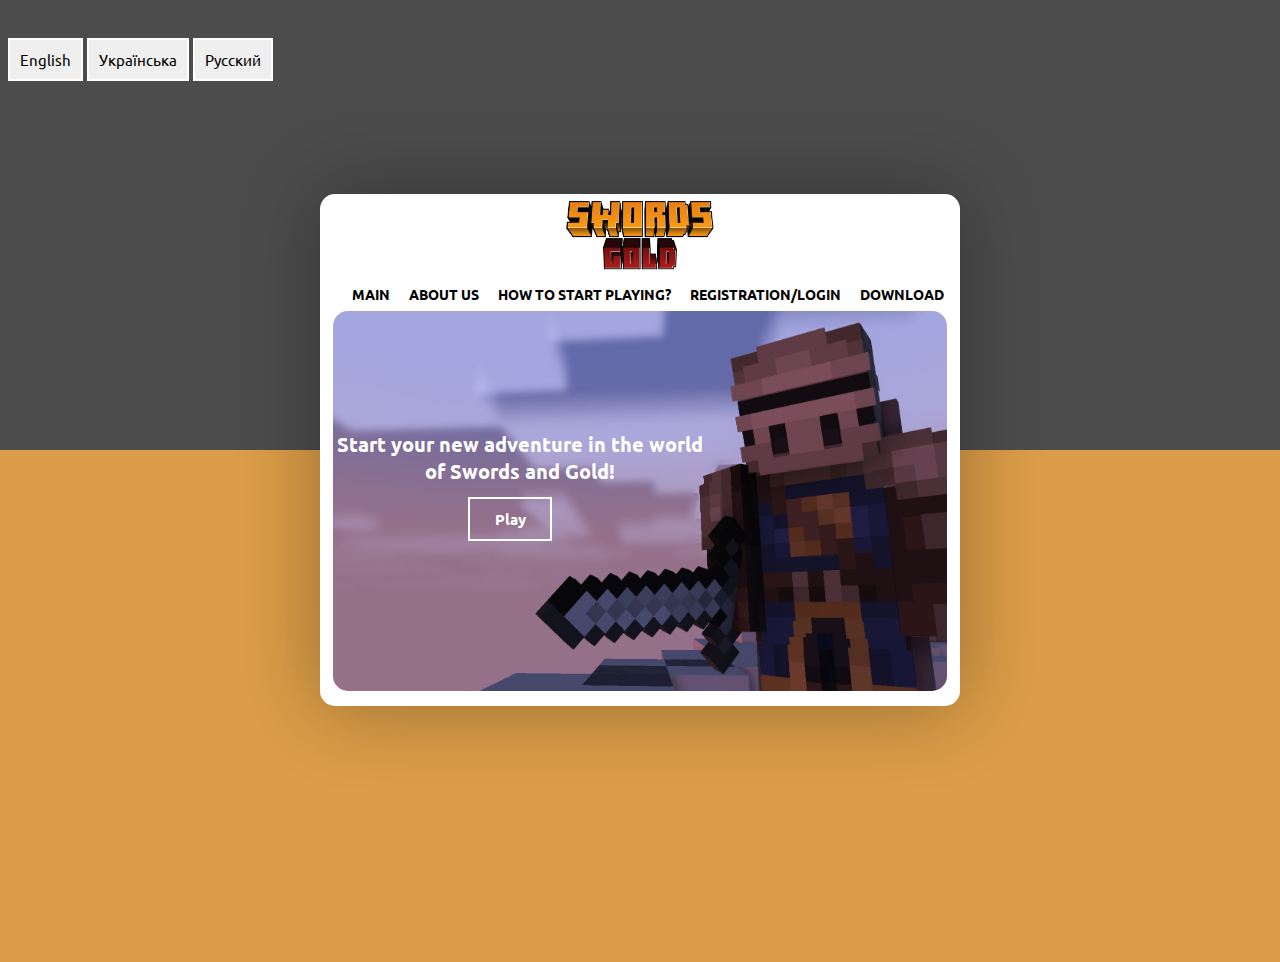
<file: index.html>
<!DOCTYPE html>
<html lang="en">

<head>
    <meta charset="UTF-8">
    <meta name="viewport" content="width=650">
    <title id="title">Sword&Gold "Main"</title>
    <link rel="stylesheet" href="style.CSS">
    <link rel="preconnect" href="https://fonts.googleapis.com">
    <link rel="preconnect" href="https://fonts.gstatic.com" crossorigin>
    <link href="https://fonts.googleapis.com/css2?family=Ubuntu:wght@300;400;500;700&display=swap" rel="stylesheet">
    <link rel="icon" href="Fiels\Photo\favicon-96x96.png">
</head>

<body>
    <div class="noselect">
        <div class="container">
            <img src="Fiels\Photo\Bacgraund.jpg" class="background" />
            <div class="page">
                <div class="page__title"><img class="page__title__s" src="Fiels\Photo\title.jpg" alt="Что?!"></div>
                <div class="page__menu">
                    <a class="page__menu__a" href="index.html">
                        <h2 id="MAIN" class="page__menu__s">MAIN</h2>
                    </a>
                    <a class="page__menu__a" href="about_us.html">
                        <h2 id="ABOUT US" class="page__menu__s">ABOUT US</h2>
                    </a>
                    <a class="page__menu__a" href="tape_now_to_play.html">
                        <h2 id="TAPE NOW TO PLAY?" class="page__menu__s">TAPE NOW TO PLAY?</h2>
                    </a>
                    <a class="page__menu__a" href="register.html">
                        <h2 id="REGISTRATION/LOGIN" class="page__menu__s">REGISTRATION/LOGIN</h2>
                    </a>
                    <a class="page__menu__a" href="download.html">
                        <h2 id="DOWNLOAD" class="page__menu__s">DOWNLOAD</h2>
                    </a>
                </div>
                <div class="page__img">
                    <h2 align="center" id="page__img__heading" class="page__img__heading">Start your new adventure in
                        the<br>world of Swords and Gold!</h2>
                    <a class="page__img__heading__button href=""><h3 align=" center" id="page__img__heading__button__s"
                        class="page__img__heading__button__s">PLAY</h3></a>
                </div>
            </div>
        </div>
    </div>
</body>

<header>
    <button class="translate" id="e-lang-en">English</button>
    <button class="translate" id="e-lang-ua">Українська</button>
    <button class="translate" id="e-lang-ru">Русский</button>
    <p class="invisible" id="page__img__heading"></p>
    <p class="invisible" id="page__img__heading__button__s"></p>
    <p class="invisible" id="title"></p>
</header>

<script src="app.js"></script>

</html>
</file>
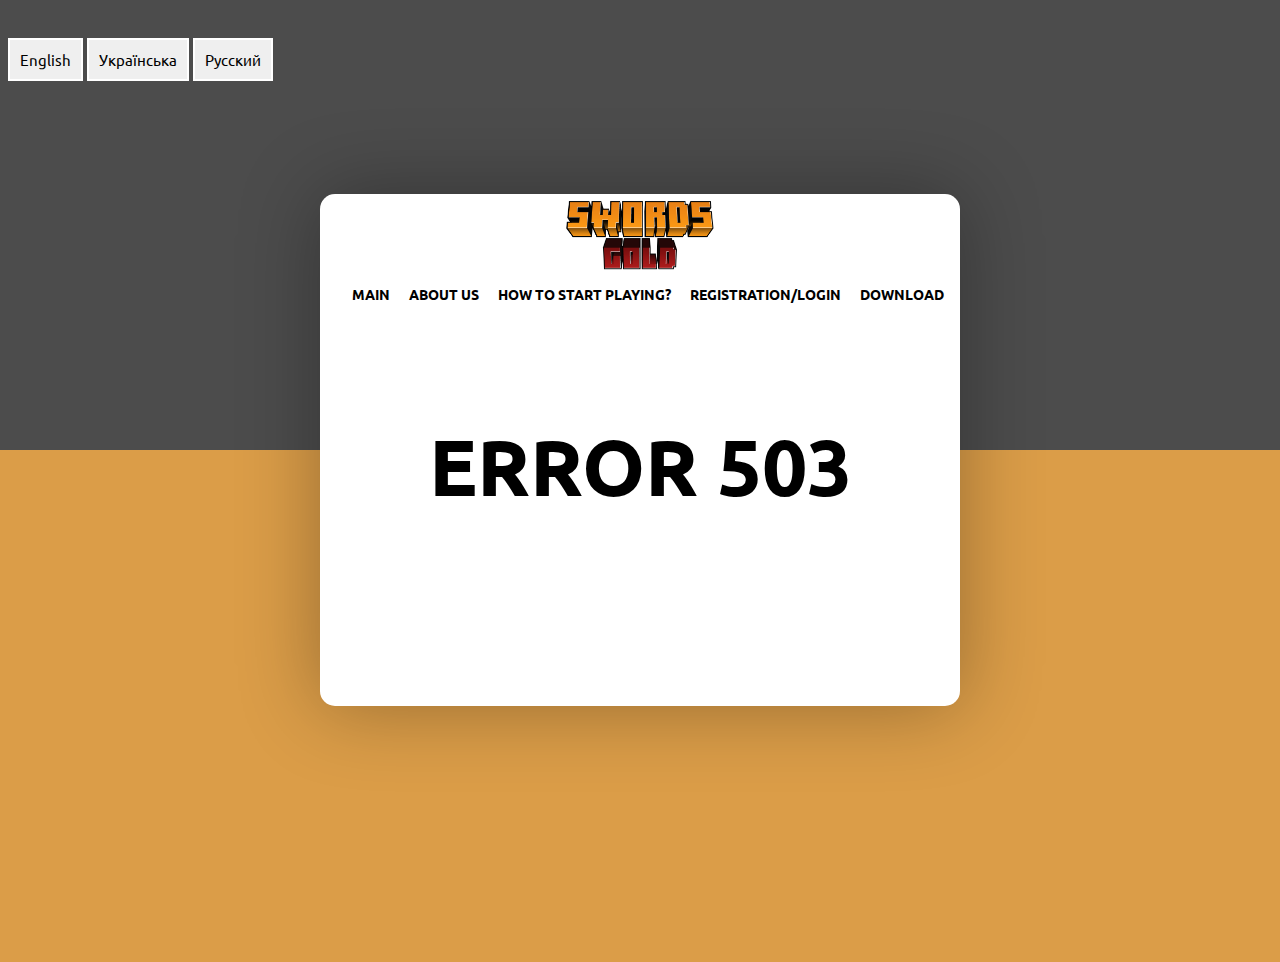
<file: about_us.html>
<!DOCTYPE html>
<html lang="en">
  <head>
    <meta charset="UTF-8" />
    <meta name="viewport" content="width=650" />
    <title>Sword&Gold "ERROR 503"</title>
    <link rel="stylesheet" href="style.CSS" />
    <link rel="preconnect" href="https://fonts.googleapis.com" />
    <link rel="preconnect" href="https://fonts.gstatic.com" crossorigin />
    <link
      href="https://fonts.googleapis.com/css2?family=Ubuntu:wght@300;400;500;700&display=swap"
      rel="stylesheet"
    />
    <link rel="icon" href="Fiels\Photo\favicon-96x96.png" />
  </head>

  <body>
    <div class="noselect">
      <div class="container">
        <img src="Fiels\Photo\Bacgraund.jpg" class="background" />
        <div class="page">
          <div class="page__title">
            <img
              class="page__title__s"
              src="Fiels\Photo\title.jpg"
              alt="Что?!"
            />
          </div>
          <div class="page__menu">
            <a class="page__menu__a" href="index.html">
              <h2 id="MAIN" class="page__menu__s">MAIN</h2>
            </a>
            <a class="page__menu__a" href="about_us.html">
              <h2 id="ABOUT US" class="page__menu__s">ABOUT US</h2>
            </a>
            <a class="page__menu__a" href="tape_now_to_play.html">
              <h2 id="TAPE NOW TO PLAY?" class="page__menu__s">
                TAPE NOW TO PLAY?
              </h2>
            </a>
            <a class="page__menu__a" href="register.html">
              <h2 id="REGISTRATION/LOGIN" class="page__menu__s">
                REGISTRATION/LOGIN
              </h2>
            </a>
            <a class="page__menu__a" href="http://127.0.0.1:5500/download.html">
              <h2 id="DOWNLOAD" class="page__menu__s">DOWNLOAD</h2>
            </a>
          </div>
          <div class="page__error">
            <h2 class="page__error__text">ERROR 503</h2>
          </div>
        </div>
      </div>
    </div>
  </body>

  <header>
    <button class="translate" id="e-lang-en">English</button>
    <button class="translate" id="e-lang-ua">Українська</button>
    <button class="translate" id="e-lang-ru">Русский</button>
    <p class="invisible" id="page__img__heading"></p>
    <p class="invisible" id="page__img__heading__button__s"></p>
    <p class="invisible" id="title"></p>
  </header>

  <script src="app.js"></script>
</html>
</file>
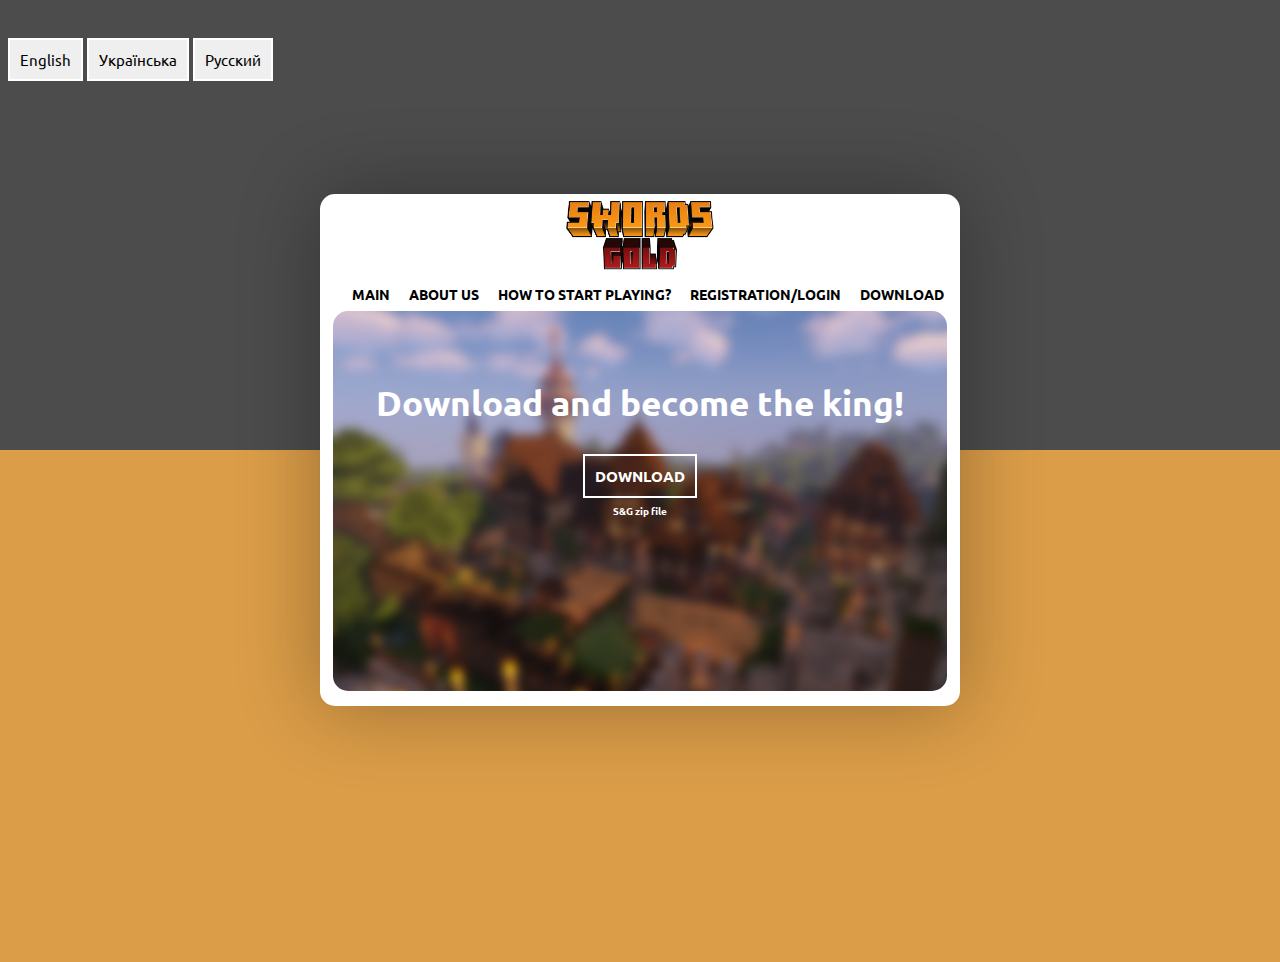
<file: download.html>
<!DOCTYPE html>
<html lang="en">
  <head>
    <meta charset="UTF-8" />
    <meta name="viewport" content="width=650" />
    <title id="title_download">Sword&Gold "Download"</title>
    <link rel="stylesheet" href="style.CSS" />
    <link rel="preconnect" href="https://fonts.googleapis.com" />
    <link rel="preconnect" href="https://fonts.gstatic.com" crossorigin />
    <link
      href="https://fonts.googleapis.com/css2?family=Ubuntu:wght@300;400;500;700&display=swap"
      rel="stylesheet"
    />
    <link rel="icon" href="Fiels\Photo\favicon-96x96.png" />
  </head>

  <body>
    <div class="noselect">
      <div class="container">
        <img src="Fiels\Photo\Bacgraund.jpg" class="background" />
        <div class="page">
          <div class="page__title">
            <img
              class="page__title__s"
              src="Fiels\Photo\title.jpg"
              alt="Что?!"
            />
          </div>
          <div class="page__menu">
            <a class="page__menu__a" href="index.html">
              <h2 id="MAIN" class="page__menu__s">MAIN</h2>
            </a>
            <a class="page__menu__a" href="about_us.html">
              <h2 id="ABOUT US" class="page__menu__s">ABOUT US</h2>
            </a>
            <a class="page__menu__a" href="tape_now_to_play.html">
              <h2 id="TAPE NOW TO PLAY?" class="page__menu__s">
                TAPE NOW TO PLAY?
              </h2>
            </a>
            <a class="page__menu__a" href="register.html">
              <h2 id="REGISTRATION/LOGIN" class="page__menu__s">
                REGISTRATION/LOGIN
              </h2>
            </a>
            <a class="page__menu__a" href="download.html">
              <h2 id="DOWNLOAD" class="page__menu__s">DOWNLOAD</h2>
            </a>
          </div>
          <div class="page__img__download">
            <h2
              align="center"
              id="page__img__download__heading"
              class="page__img__download__heading"
            >
              Download and become the king!
            </h2>
            <a
              class="page__img__heading__button"
              href="https://www.dropbox.com/s/aiyw3gnca0ztcmy/S%26G.zip?dl=1"
            >
              <h3
                align="center"
                id="page__img__download__heading__button__s"
                class="page__img__download__heading__button__s"
              >
                DOWNLOAD
              </h3>
            </a>
            <h4
              align="center"
              id="page__img__download__heading__maus"
              class="page__img__download__heading__maus"
            >
              S&G zip file
            </h4>
          </div>
        </div>
      </div>
    </div>
  </body>

  <header>
    <button class="translate" id="e-lang-en">English</button>
    <button class="translate" id="e-lang-ua">Українська</button>
    <button class="translate" id="e-lang-ru">Русский</button>
    <p class="invisible" id="page__img__heading"></p>
    <p class="invisible" id="page__img__heading__button__s"></p>
    <p class="invisible" id="title"></p>
  </header>

  <script src="app.js"></script>
</html>
</file>
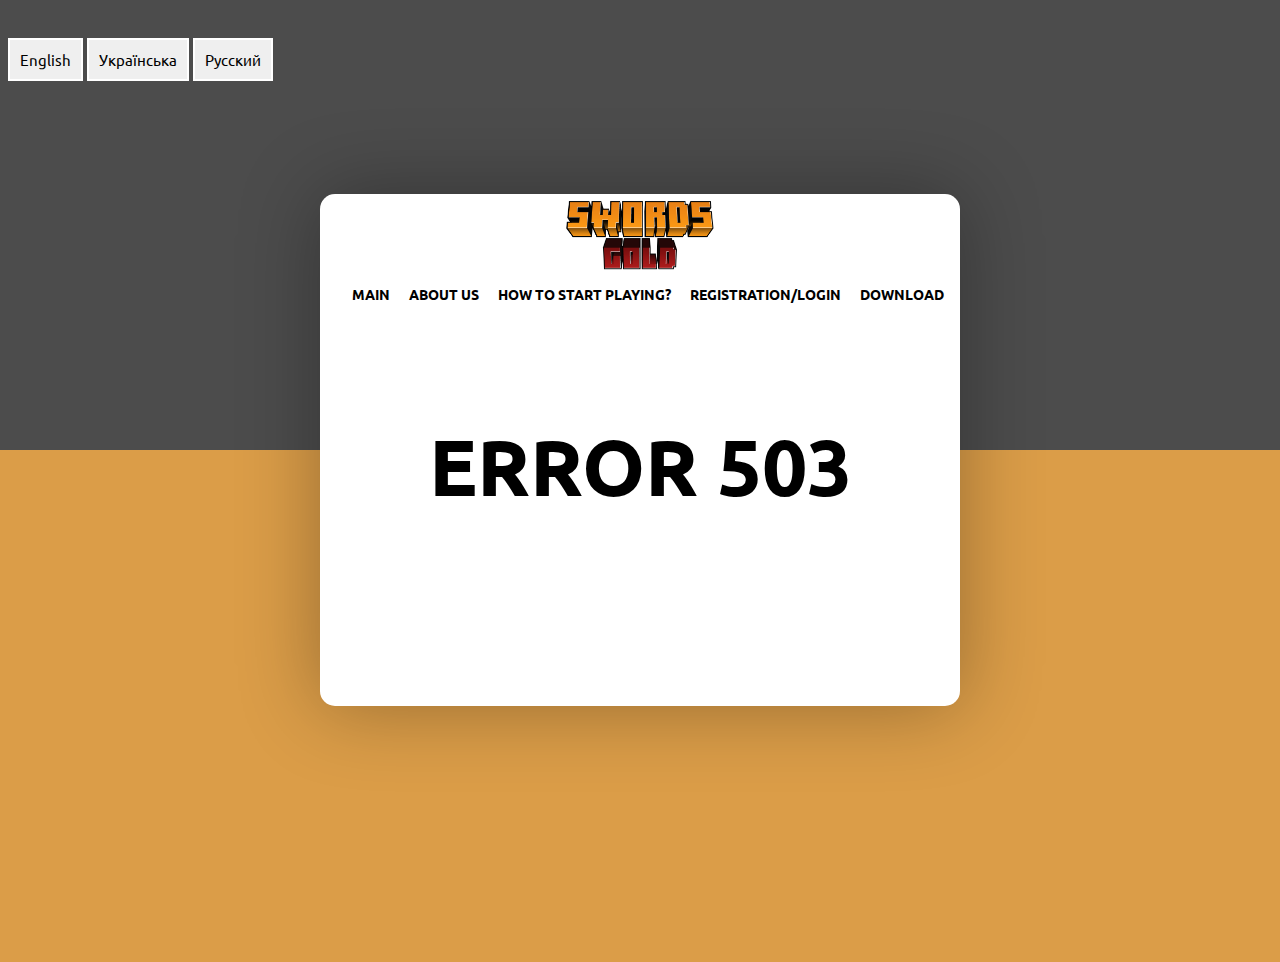
<file: register.html>
<!DOCTYPE html>
<html lang="en">
  <head>
    <meta charset="UTF-8" />
    <meta name="viewport" content="width=650" />
    <title>Sword&Gold "ERROR 503"</title>
    <link rel="stylesheet" href="style.CSS" />
    <link rel="preconnect" href="https://fonts.googleapis.com" />
    <link rel="preconnect" href="https://fonts.gstatic.com" crossorigin />
    <link
      href="https://fonts.googleapis.com/css2?family=Ubuntu:wght@300;400;500;700&display=swap"
      rel="stylesheet"
    />
    <link rel="icon" href="Fiels\Photo\favicon-96x96.png" />
  </head>

  <body>
    <div class="noselect">
      <div class="container">
        <img src="Fiels\Photo\Bacgraund.jpg" class="background" />
        <div class="page">
          <div class="page__title">
            <img
              class="page__title__s"
              src="Fiels\Photo\title.jpg"
              alt="Что?!"
            />
          </div>
          <div class="page__menu">
            <a class="page__menu__a" href="index.html">
              <h2 id="MAIN" class="page__menu__s">MAIN</h2>
            </a>
            <a class="page__menu__a" href="about_us.html">
              <h2 id="ABOUT US" class="page__menu__s">ABOUT US</h2>
            </a>
            <a class="page__menu__a" href="tape_now_to_play.html">
              <h2 id="TAPE NOW TO PLAY?" class="page__menu__s">
                TAPE NOW TO PLAY?
              </h2>
            </a>
            <a class="page__menu__a" href="register.html">
              <h2 id="REGISTRATION/LOGIN" class="page__menu__s">
                REGISTRATION/LOGIN
              </h2>
            </a>
            <a class="page__menu__a" href="download.html">
              <h2 id="DOWNLOAD" class="page__menu__s">DOWNLOAD</h2>
            </a>
          </div>
          <div class="page__error">
            <h2 class="page__error__text">ERROR 503</h2>
          </div>
        </div>
      </div>
    </div>
  </body>

  <header>
    <button class="translate" id="e-lang-en">English</button>
    <button class="translate" id="e-lang-ua">Українська</button>
    <button class="translate" id="e-lang-ru">Русский</button>
    <p class="invisible" id="page__img__heading"></p>
    <p class="invisible" id="page__img__heading__button__s"></p>
    <p class="invisible" id="title"></p>
  </header>

  <script src="app.js"></script>
</html>
</file>
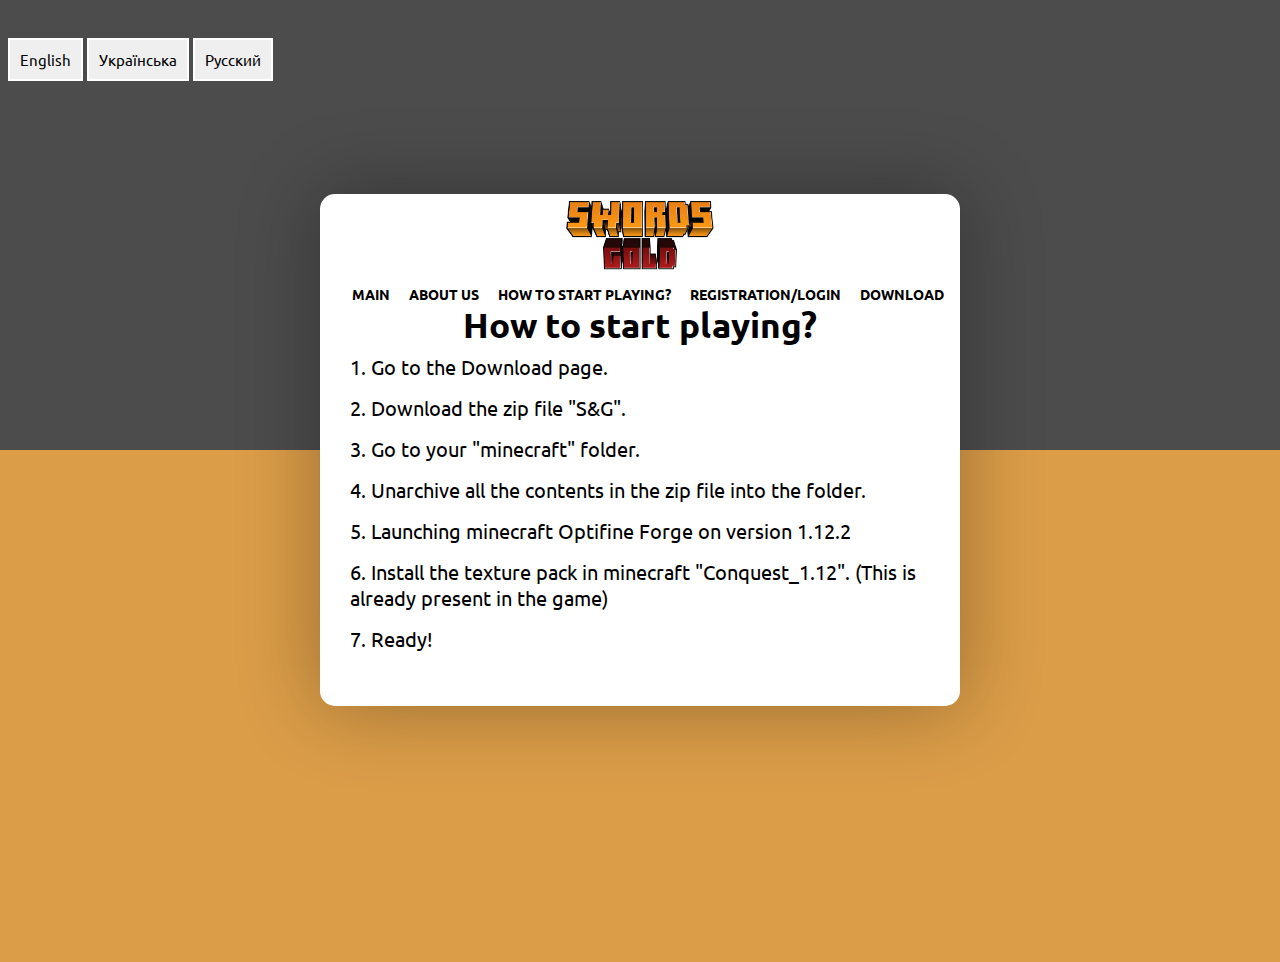
<file: tape_now_to_play.html>
<!DOCTYPE html>
<html lang="en">
  <head>
    <meta charset="UTF-8" />
    <meta name="viewport" content="width=650" />
    <title id="title_tape_now_to_play">Sword&Gold "Tape now to play?"</title>
    <link rel="stylesheet" href="style.CSS" />
    <link rel="preconnect" href="https://fonts.googleapis.com" />
    <link rel="preconnect" href="https://fonts.gstatic.com" crossorigin />
    <link
      href="https://fonts.googleapis.com/css2?family=Ubuntu:wght@300;400;500;700&display=swap"
      rel="stylesheet"
    />
    <link rel="icon" href="Fiels\Photo\favicon-96x96.png" />
  </head>

  <body>
    <div class="noselect">
      <div class="container">
        <img src="Fiels\Photo\Bacgraund.jpg" class="background" />
        <div class="page">
          <div class="page__title">
            <img
              class="page__title__s"
              src="Fiels\Photo\title.jpg"
              alt="Что?!"
            />
          </div>
          <div class="page__menu">
            <a class="page__menu__a" href="index.html">
              <h2 id="MAIN" class="page__menu__s">MAIN</h2>
            </a>
            <a class="page__menu__a" href="about_us.html">
              <h2 id="ABOUT US" class="page__menu__s">ABOUT US</h2>
            </a>
            <a class="page__menu__a" href="tape_now_to_play.html">
              <h2 id="TAPE NOW TO PLAY?" class="page__menu__s">
                TAPE NOW TO PLAY?
              </h2>
            </a>
            <a class="page__menu__a" href="register.html">
              <h2 id="REGISTRATION/LOGIN" class="page__menu__s">
                REGISTRATION/LOGIN
              </h2>
            </a>
            <a class="page__menu__a" href="download.html">
              <h2 id="DOWNLOAD" class="page__menu__s">DOWNLOAD</h2>
            </a>
          </div>
          <div class="page__text">
            <h2 id="page__text__title" class="page__text__title">
              How to start playing?
            </h2>
            <div class="page__text__s">
              <div id="1.Text" class="page__text__s">
                1. Go to the Download page.
              </div>
              <div id="2.Text" class="page__text__s">
                2. Download the zip file "S&G".
              </div>
              <div id="3.Text" class="page__text__s">
                3. Go to your "minecraft" folder.
              </div>
              <div id="4.Text" class="page__text__s">
                4. Unarchive all the contents in the zip file into the folder.
              </div>
              <div id="5.Text" class="page__text__s">
                5. Launching minecraft Optifine Forge on version 1.12.2
              </div>
              <div id="6.Text" class="page__text__s">
                6. We install the "Sword&Gold" texture pack for ourselves. (It
                is already present in the game)
              </div>
              <div id="7.Text" class="page__text__s">7. Ready!</div>
            </div>
          </div>
        </div>
      </div>
    </div>
  </body>

  <header>
    <button class="translate" id="e-lang-en">English</button>
    <button class="translate" id="e-lang-ua">Українська</button>
    <button class="translate" id="e-lang-ru">Русский</button>
    <p class="invisible" id="page__img__heading"></p>
    <p class="invisible" id="page__img__heading__button__s"></p>
    <p class="invisible" id="title"></p>
    <p class="invisible" id="title_download"></p>
    <p class="invisible" id="page__img__download__heading"></p>
    <p class="invisible" id="page__img__download__heading__button__s"></p>
    <p class="invisible" id="page__img__download__heading__maus"></p>
  </header>

  <script src="app.js"></script>
</html>
</file>
<file: style.CSS>
* {
  /* font-family: 'Minecraft Ten'; */
  font-family: "Ubuntu", sans-serif;
}

html {
  overflow-y: hidden;
}

/* Адаптация */

.container {
  width: 650px;
  margin: 0px auto;
  padding: 15px 15px;
}

/* Фон */

body {
  /* background-color: #dc9d48; */
  min-width: 650px;
}

img.background {
  z-index: -1;
  min-height: 100%;
  min-width: 640px;
  width: 100%;
  height: auto;
  /*position: fixed;
    top: 0;
    left: 0; */
  position: absolute;
  top: 50%;
  left: 50%;
  margin-right: -50%;
  transform: translate(-50%, -50%);
}

/* Page | Это типо фон и вся страница ну вы поняли :)) */

.page {
  width: 640px;
  height: 512px;
  background-color: white;
  border-radius: 15px;
  z-index: 2;
  -webkit-box-shadow: 0px 0px 81px 1px rgba(0, 0, 0, 0.31);
  -moz-box-shadow: 0px 0px 81px 1px rgba(0, 0, 0, 0.31);
  box-shadow: 0px 0px 81px 1px rgba(0, 0, 0, 0.31);
  position: absolute;
  top: 50%;
  left: 50%;
  margin-right: -50%;
  transform: translate(-50%, -50%);
}

.noselect {
  -webkit-touch-callout: none; /* iOS Safari */
  -webkit-user-select: none; /* Safari */
  -khtml-user-select: none; /* Konqueror HTML */
  -moz-user-select: none; /* Old versions of Firefox */
  -ms-user-select: none; /* Internet Explorer/Edge */
  user-select: none; /* Non-prefixed version, currently
                                    supported by Chrome, Edge, Opera and Firefox */
}

/* Page_title Название */

.page__title {
  z-index: 5;
}

.page__title__s {
  z-index: -1;
  width: 250px;
  position: absolute;
  top: 8%;
  left: 50%;
  margin-right: -50%;
  transform: translate(-50%, -50%);
}

/* Page_Menu / Меню есть меню и точка! */

.page__menu {
  z-index: 4;
  text-align: center;
  margin-top: 100px;

  position: absolute;
  left: 50%;
  margin-right: -50%;
  transform: translate(-50%, -50%);
}

.page__menu__s {
  z-index: 4;
  font-size: 14px;
  display: inline-block;
  margin-left: 15px;
  -webkit-transition: all 0.2s ease-in-out;
  transition: all 0.2s ease-in-out;
}

.page__menu__s:hover {
  color: #dc9d48;
}

.page__menu__a {
  color: black;
  text-decoration: none;
}

/* Page_img Ну фото :)) */

.page__img {
  width: 614px;
  height: 380px;
  background-color: rgb(55, 200, 185);
  border-radius: 15px;
  z-index: 2;

  background-image: url(Fiels/Photo/MenuBacgraund.jpg);
  background-size: 160%;
  background-position: 60%;

  position: absolute;
  top: 60%;
  left: 50%;
  margin-right: -50%;
  transform: translate(-50%, -50%);
}

.page__img__heading {
  color: white;
  font-size: 20px;
  margin-right: 240px;
  margin-top: 120px;
}

.page__img__heading__button {
  color: black;
  text-decoration: none;
}

.page__img__heading__button__s {
  color: white;
  font-size: 15px;
  margin-right: 395px;
  margin-top: -5px;
  margin-left: 135px;
  border: 2px solid white;
  padding: 10px 10px;
  -webkit-transition: all 0.2s ease-in-out;
  transition: all 0.2s ease-in-out;
}

.page__img__heading__button__s:hover {
  color: #dc9d48;
  border-color: #dc9d48;
  background: #4c4c4c;
}

/* Страница Register.html */
/* page_error_text Ошибка 503 «сервис недоступен» */

.page__error__text {
  font-size: 80px;
  position: absolute;
  top: 40%;
  left: 50%;
  margin-right: -50%;
  transform: translate(-50%, -50%);
}

/* Страница tape_now_to_play.html */

/* page_text | Описание */

.page__text {
  margin-top: 130px;
}

.page__text__title {
  font-size: 35px;
  position: absolute;
  top: 20%;
  left: 50%;
  margin-right: -50%;
  transform: translate(-50%, -50%);
}

.page__text__s {
  margin-left: 15px;
  font-size: 20px;
  padding-top: 15px;
}

/* Страница Download.html */

/* page_img_download Кнопки и установки */

.page__img__download {
  width: 614px;
  height: 380px;
  background-color: rgb(55, 200, 185);
  border-radius: 15px;
  z-index: 2;

  background-image: url(Fiels/Photo/DownBacgraund.jpg);
  background-size: 160%;
  background-position: 60%;

  position: absolute;
  top: 60%;
  left: 50%;
  margin-right: -50%;
  transform: translate(-50%, -50%);
}

.page__img__download__heading {
  color: white;
  font-size: 35px;
  margin-top: 70px;
}

.page__img__download__heading__maus {
  color: white;
  margin-top: -10px;
  font-size: 10px;
}

.page__img__download__heading__button {
  color: black;
  text-decoration: none;
}

.page__img__download__heading__button__s {
  color: white;
  font-size: 15px;

  margin-right: 250px;
  margin-top: 10px;
  margin-left: 250px;

  border: 2px solid white;
  padding: 10px 10px;
  -webkit-transition: all 0.2s ease-in-out;
  transition: all 0.2s ease-in-out;
}

.page__img__download__heading__button__s:hover {
  color: #dc9d48;
  border-color: #dc9d48;
  background: #4c4c4c;
}

/* Язык */

.invisible {
  opacity: 0%;
}

.translate {
  color: black;
  font-size: 15px;
  border: 2px solid white;
  padding: 10px 10px;
  -webkit-transition: all 0.2s ease-in-out;
  transition: all 0.2s ease-in-out;
}

.translate:hover {
  color: #dc9d48;
  border-color: #dc9d48;
  background: #4c4c4c;
}
</file>
